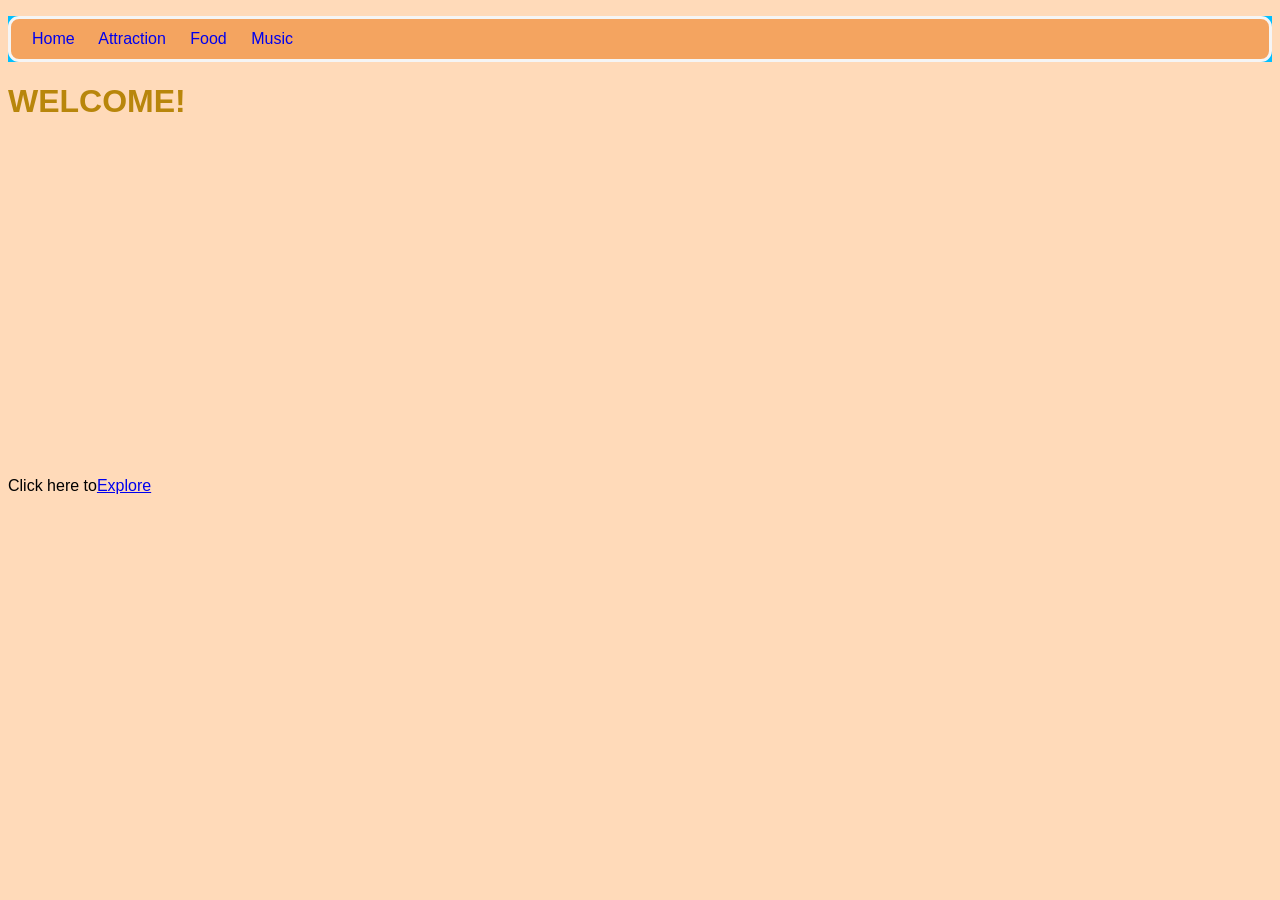
<file: index.html>
<!DOCTYPE html>
<html lang="en">
<head>
    <link rel="stylesheet" href="style.css">
    <meta charset="UTF-8">
    <meta name="viewport" content="width=device-width, initial-scale=1.0">
    <title>Document</title>
</head>
<body>
    <nav><ul><li><a href="index.html">Home</a></li><li>
        <a href="Attractions.html">Attraction</a></li>
        <li><a href="Food.html">Food</a></li>
        <li><a href="Music.html">Music</a></li>
    </ul></nav>
    
</body>
<main>
    <h1>WELCOME!</h1>
    <iframe width="560" height="315" src="https://www.youtube.com/embed/qTXvO4nAHL0?si=HbW06-mO-OKUmiSC" title="YouTube video player" frameborder="0" allow="accelerometer; autoplay; clipboard-write; encrypted-media; gyroscope; picture-in-picture; web-share" referrerpolicy="strict-origin-when-cross-origin" allowfullscreen></iframe>
    <p>Click here to<a href="https://en.wikipedia.org/wiki/Egypt">Explore</a></p>
</main>
</html>
</file>
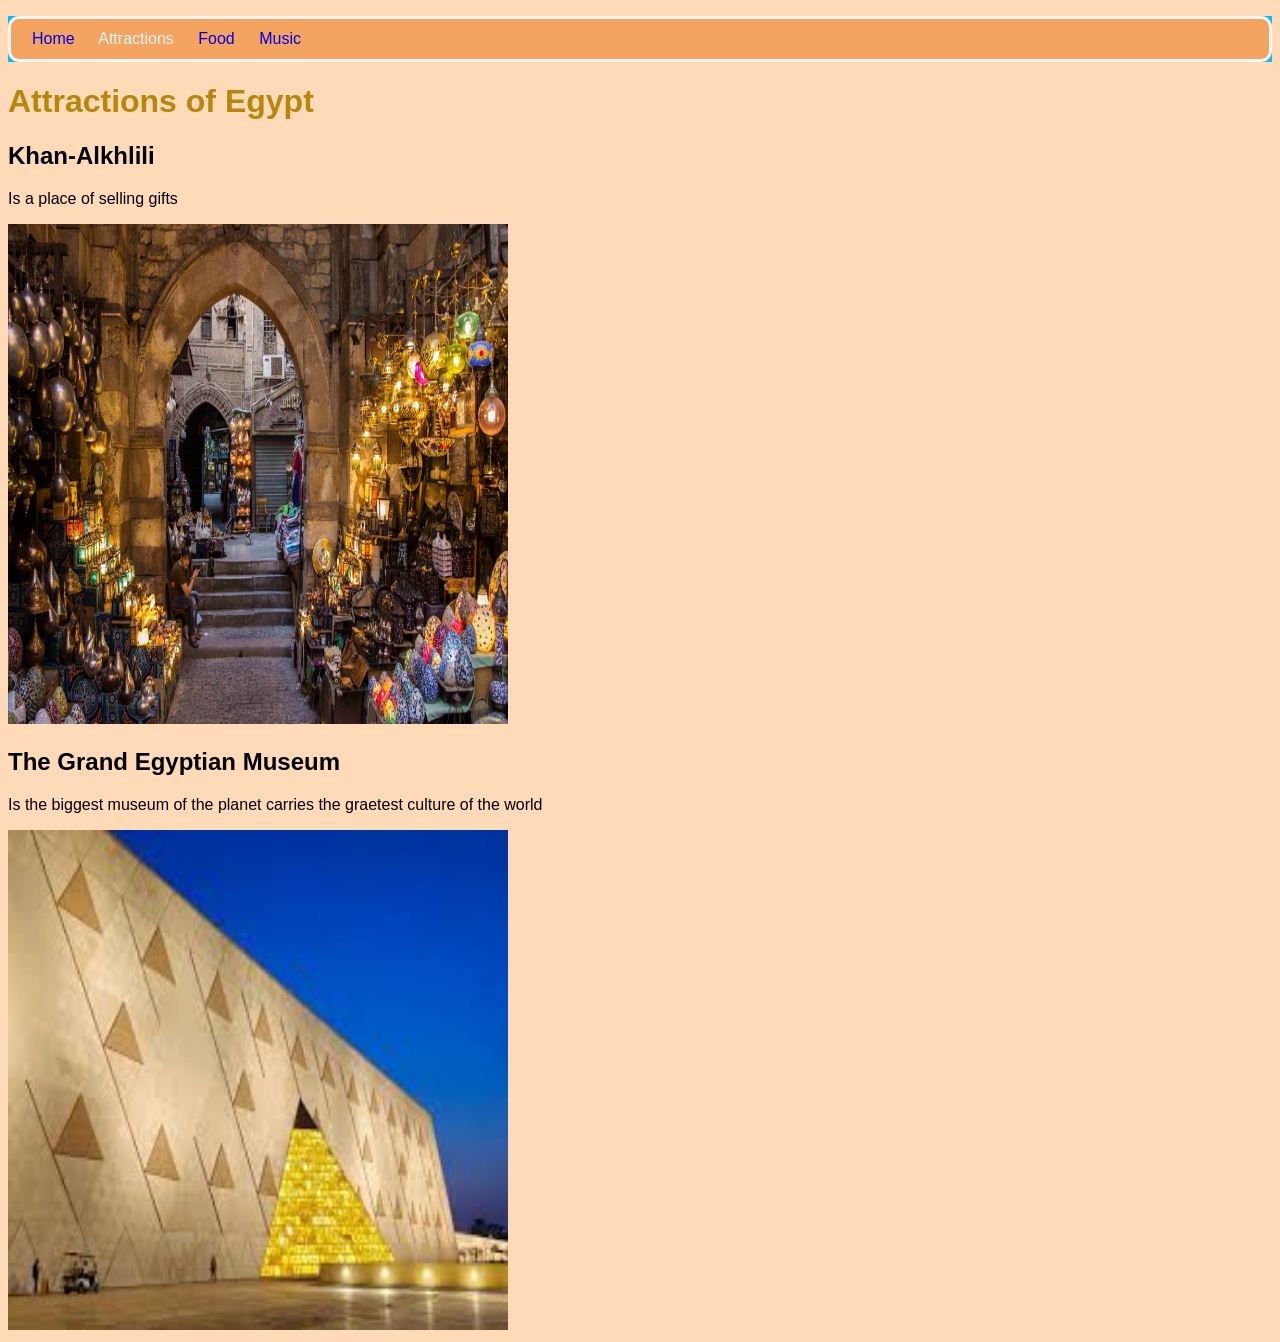
<file: Attractions.html>
<!DOCTYPE html>
<html lang="en">
<head>
    <link rel="stylesheet" href="style.css">
    <meta charset="UTF-8">
    <meta name="viewport" content="width=device-width, initial-scale=1.0">
    <title>Document</title>
</head>
<body>
    <header>
    <nav><ul><li><a href="index.html">Home</a></li><li>
        Attractions</li>
        <li><a href="Food.html">Food</a></li>
        <li><a href="Music.html">Music</a></li>
    </ul></nav>
    </header>
    <main><h1>Attractions of Egypt</h1>
        <h2>Khan-Alkhlili</h2>
        <p>Is a place of selling gifts</p>
        <img src="khan-alkhalili.jpg" alt="Khan-Alkhlili"
        width="500"height="500">
        <h2>The Grand Egyptian Museum</h2>
        <p>Is the biggest museum of the planet carries the graetest culture of the world</p>
        <img src="museun.jpeg" alt="museum"width="500"height="500">
    </main>
</body>
</html>
</file>
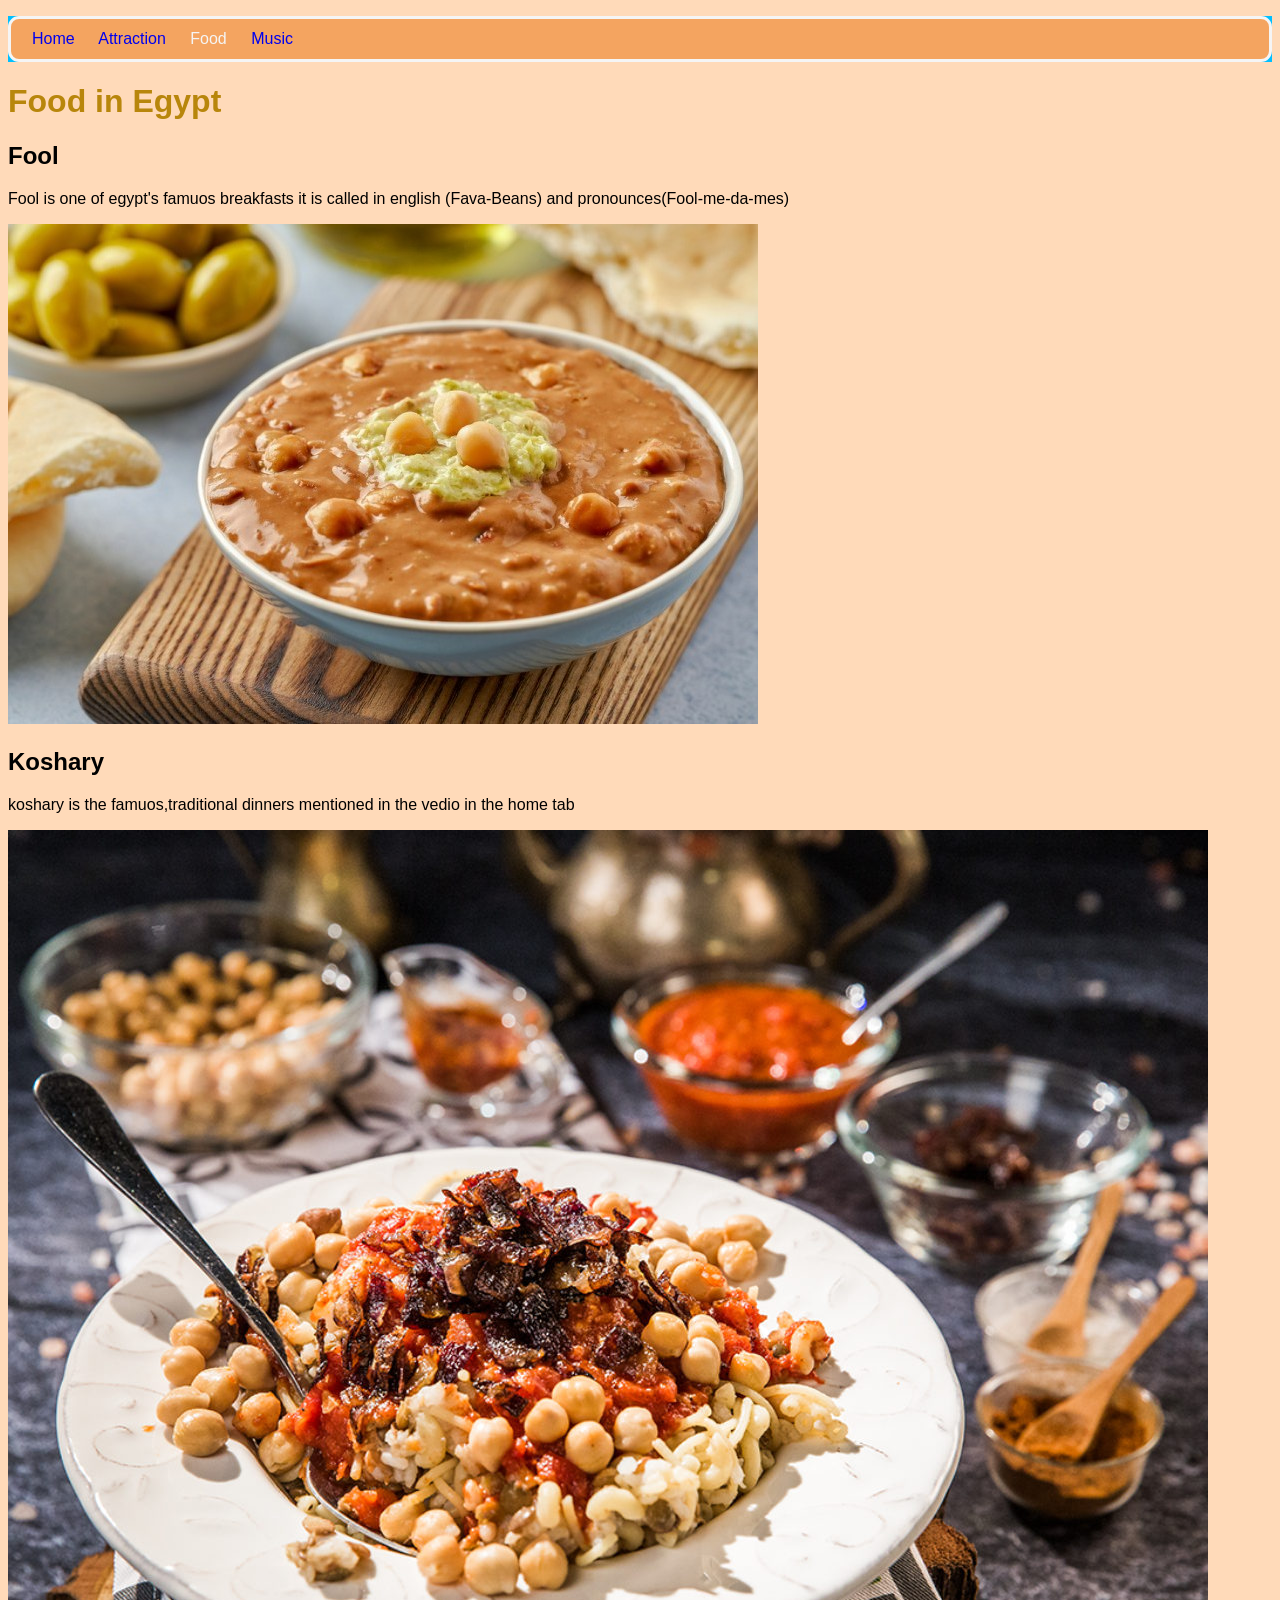
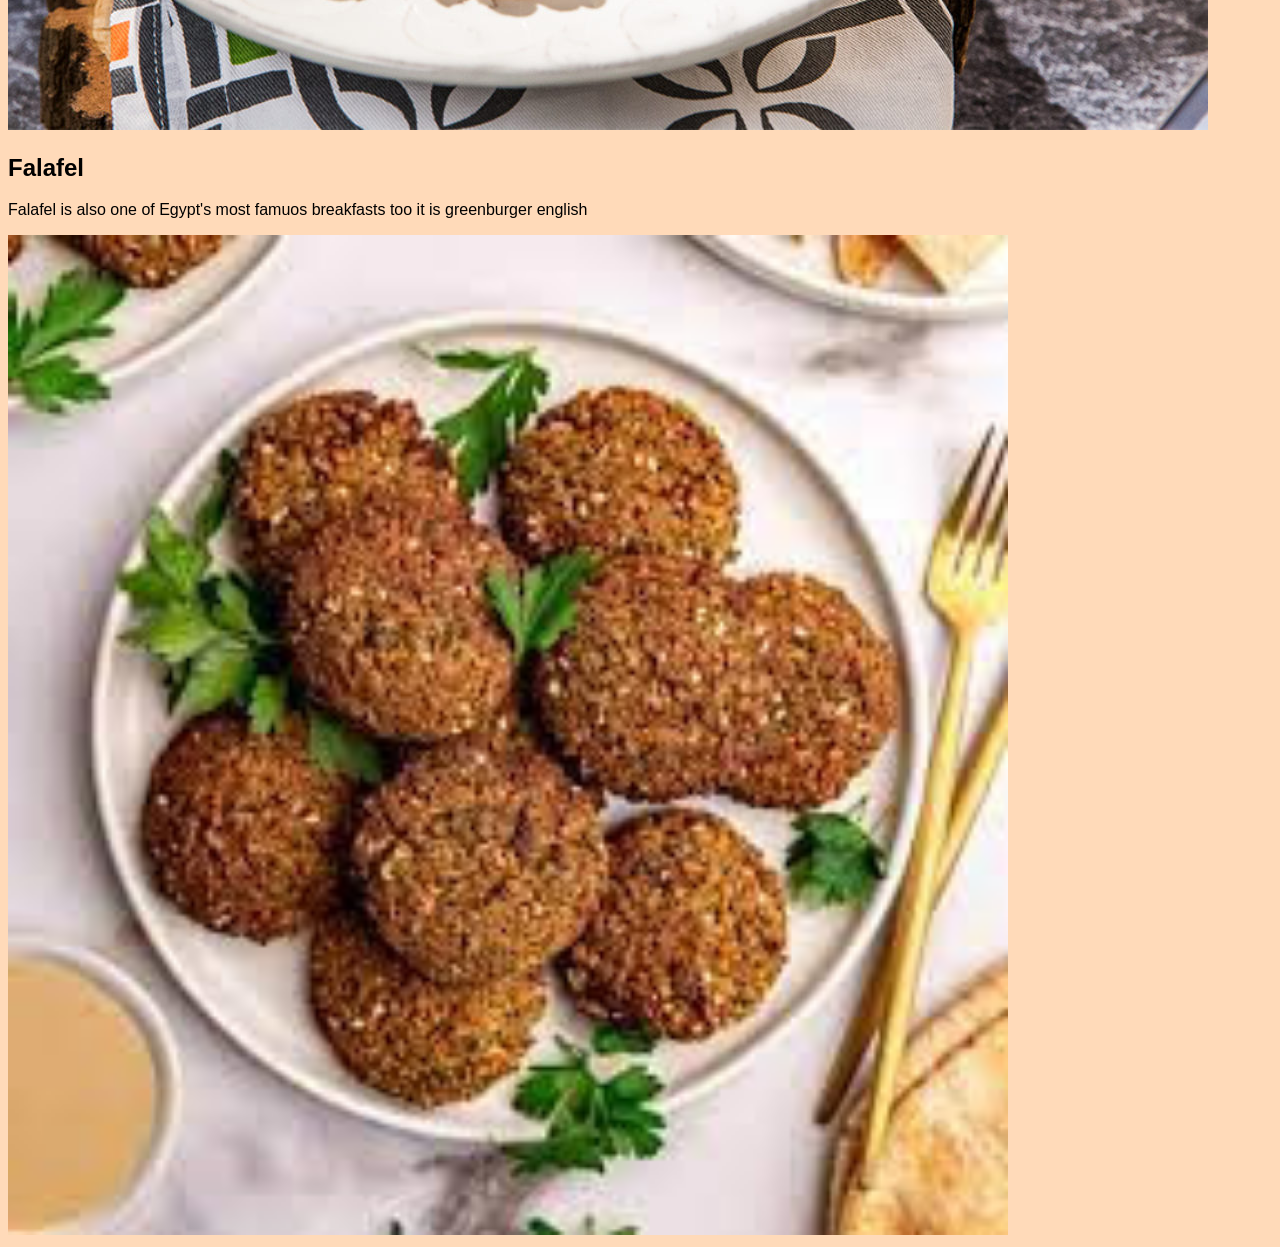
<file: Food.html>
<!DOCTYPE html>
<html lang="en">
<head>
    <link rel="stylesheet" href="style.css">
    <meta charset="UTF-8">
    <meta name="viewport" content="width=device-width, initial-scale=1.0">
    <title>Document</title>
</head>
<body>
        <nav><ul><li><a href="index.html">Home</a></li><li>
        <a href="Attractions.html">Attraction</a></li>
        <li>Food</li>
        <li><a href="Music.html">Music</a></li>
    </ul></nav>
    <main>
        <h1>Food in Egypt</h1>
        <h2>Fool</h2>
        <p>Fool is one of egypt's famuos breakfasts it is called in english (Fava-Beans) and pronounces(Fool-me-da-mes)</p>
        <img src="egyptian-ful.jpg" alt="Fool">
        <h2>Koshary</h2>
        <p>koshary is the famuos,traditional dinners mentioned in the vedio in the home tab</p>
        <img src="kushari.jpg" alt="koshary">
        <h2>Falafel</h2>
        <p>Falafel is also one of Egypt's most famuos breakfasts too it is greenburger english</p>
        <img src="falafel.jpg" alt="falafel""width="1000"height=1000">
    </main>
    
</body>
</html>
</file>
<file: style.css>
nav ul li{
    display: inline;
    list-style-type: none;
    margin-right: 10px;
    margin-left: 10px;
    color: whitesmoke;
}
nav ul li a{
    text-decoration: none;

}
nav{
    background-color: rgb(0, 191, 255);
}
nav ul{
    border-style: solid;
    background-color: sandybrown;
    border-color: whitesmoke;
    padding: 11px;
    border-radius: 11px;
}
body{
    background-color: peachpuff;
    font-family:Impact, Haettenschweiler, 'Arial Narrow Bold', sans-serif;
}
h1{
    font-family: sans-serif;
    color: darkgoldenrod;
}
h2{
    font-family: sans-serif
}
h3{
    font-family: 'Courier New', Courier, monospace;
}
</file>
